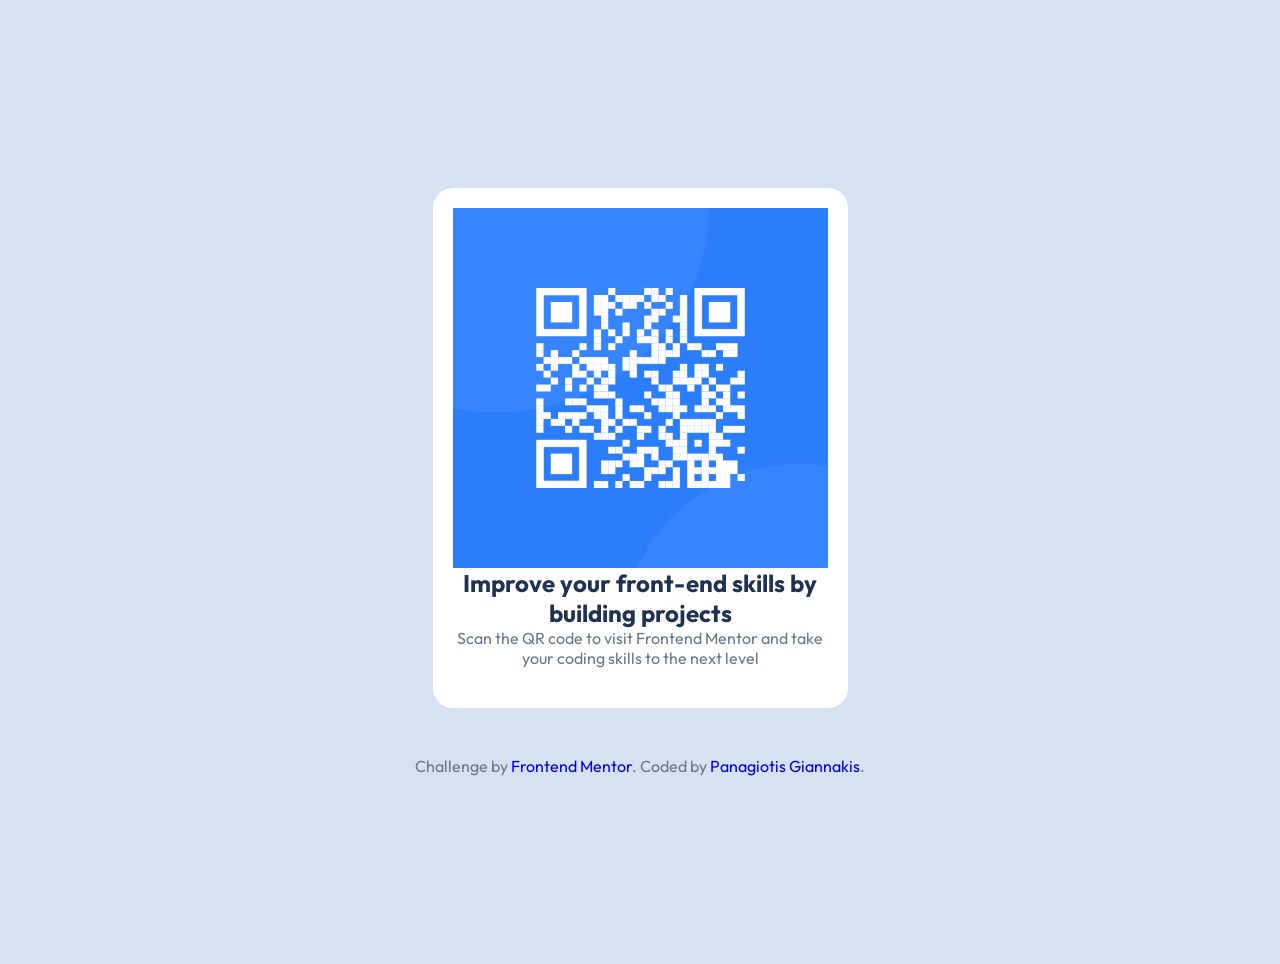
<file: index.html>
<!DOCTYPE html>
<html lang="en">
<head>
  <meta charset="UTF-8">
  <meta name="viewport" content="width=device-width, initial-scale=1.0"> <!-- displays site properly based on user's device -->
  <link rel="icon" type="image/png" sizes="32x32" href="./images/favicon-32x32.png">  
  <title>Frontend Mentor | QR code component</title>
  <link rel="stylesheet" href="style.css">
  <link rel="preconnect" href="https://fonts.googleapis.com">
  <link rel="preconnect" href="https://fonts.gstatic.com" crossorigin>
  <link href="https://fonts.googleapis.com/css2?family=Outfit:wght@100..900&display=swap" rel="stylesheet">
</head>
<body>
  <main class="wrapper">
    <img src="image-qr-code.png" alt="Qrcode" width="540" height="360" loading="eager"> </img>
    <h2 class="bolt-text">
      Improve your front-end skills by building projects
    </h2>  
    <p class="main-text">
      Scan the QR code to visit Frontend Mentor and take your coding skills to the next level
    </p> 
  </main>
  <footer>
    <div class="main-text">
      Challenge by <a href="https://www.frontendmentor.io?ref=challenge" target="_blank">Frontend Mentor</a>. 
      Coded by <a href="https://www.linkedin.com/in/%CF%80%CE%B1%CE%BD%CE%B1%CE%B3%CE%B9%CF%8E%CF%84%CE%B7%CF%82-%CE%B3%CE%B9%CE%B1%CE%BD%CE%BD%CE%AC%CE%BA%CE%B7%CF%82-1889b9383/">Panagiotis Giannakis</a>.
  </div>
  </footer>
</body>
</html>
</file>
<file: style.css>
/*Colors*/
:root {
    --c-white: hsl(0, 0%, 100%);
    --c-bg: hsl(212, 45%, 89%);
    --c-main-text: hsl(216, 15%, 48%);
    --c-sec-text: hsl(218, 44%, 22%);
}
/*Font*/
.main-text {
  font-family: "Outfit", sans-serif;
  font-optical-sizing: auto;
  font-weight: 400;
  font-style: normal;
  color: var(--c-main-text);
}
.bolt-text {
  font-family: "Outfit", sans-serif;
  font-optical-sizing: auto;
  font-weight: 700;
  font-style: normal;
  color: var(--c-sec-text);
}
/*Global*/
*  {
    margin: 0;
}
img {
    max-width: 100%;
    display: block;
}
a {
    text-decoration: none;
}
a:hover {
    opacity: 0.8;
} 
body{
    min-height: 100vh;
    margin: 2em;
    display: flex;
    justify-content: center;
    align-items: center;
    flex-direction: column;
    background-color: var(--c-bg);
}
main {
    padding: 20px 20px 40px 20px;
    border-radius: 20px;
    text-align: center;
    max-width: 375px;
    margin-bottom: 3rem;
}
/* Flexbox UI */
.wrapper {
    width:fit-content;
    height: fit-content;
    display: flex;
    flex-direction: column;
    justify-content: center;
    align-items: center;
    background-color: var(--c-white);  
}
</file>
<file: qr-code-component-main/style.css>
/*Colors*/
:root {
    --c-white: hsl(0, 0%, 100%);
    --c-bg: hsl(212, 45%, 89%);
    --c-main-text: hsl(216, 15%, 48%);
    --c-sec-text: hsl(218, 44%, 22%);
}
/*Font*/
.main-text {
  font-family: "Outfit", sans-serif;
  font-optical-sizing: auto;
  font-weight: 400;
  font-style: normal;
  color: var(--c-main-text);
}
.bolt-text {
  font-family: "Outfit", sans-serif;
  font-optical-sizing: auto;
  font-weight: 700;
  font-style: normal;
  color: var(--c-sec-text);
}
/*Global*/
*  {
    margin: 0;
}
img {
    max-width: 100%;
    display: block;
}
a {
    text-decoration: none;
}
a:hover {
    opacity: 0.8;
} 
body{
    min-height: 100vh;
    margin: 2em;
    display: flex;
    justify-content: center;
    align-items: center;
    flex-direction: column;
    background-color: var(--c-bg);
}
main {
    padding: 20px 20px 40px 20px;
    border-radius: 20px;
    text-align: center;
    max-width: 375px;
    margin-bottom: 3rem;
}
/* Flexbox UI */
.wrapper {
    width:fit-content;
    height: fit-content;
    display: flex;
    flex-direction: column;
    justify-content: center;
    align-items: center;
    background-color: var(--c-white);  
}
</file>
